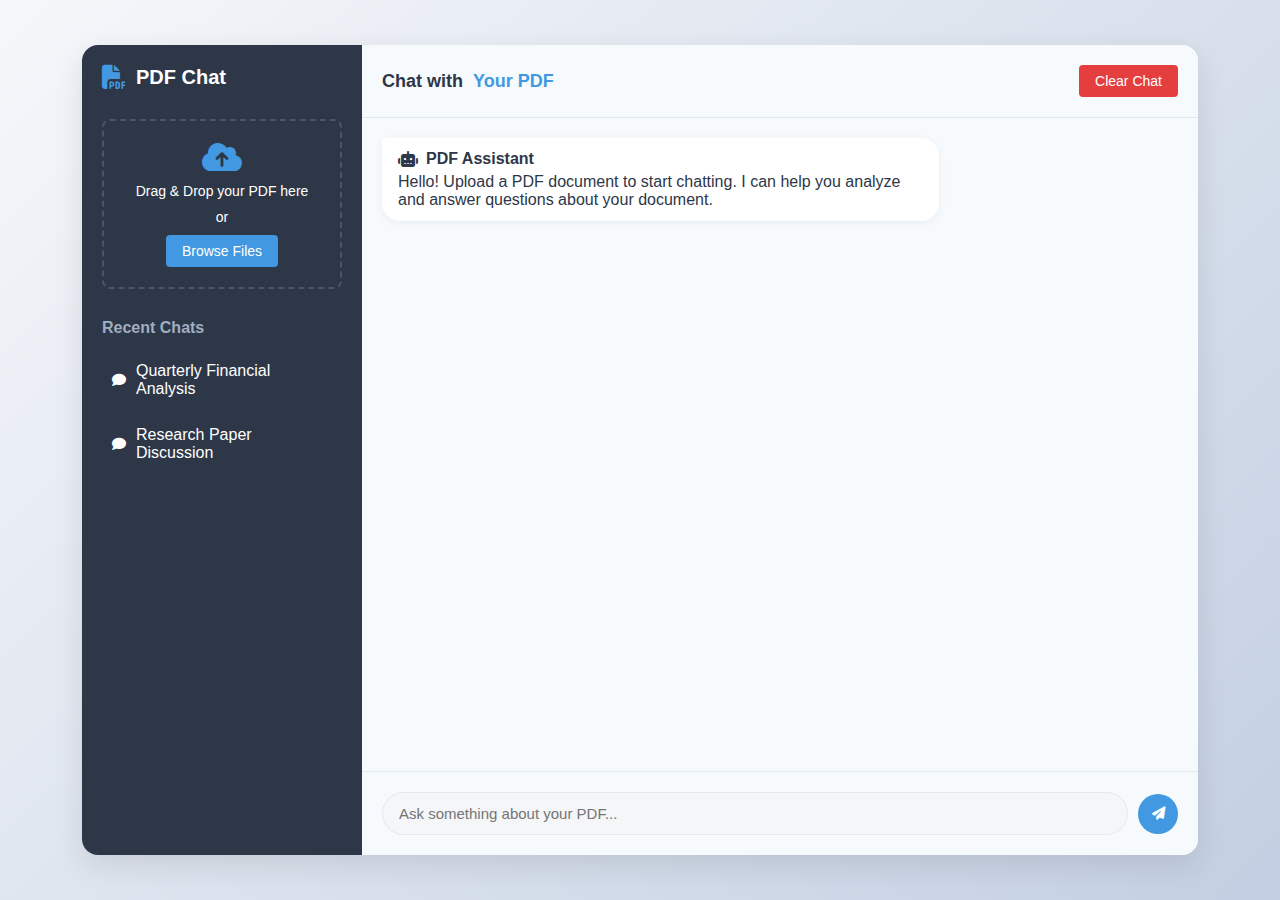
<file: pdfchat.html>
<!DOCTYPE html>
<html lang="en">
<head>
    <meta charset="UTF-8">
    <meta name="viewport" content="width=device-width, initial-scale=1.0">
    <title>PDF Chat - Interactive Document Assistant</title>
    <link rel="stylesheet" href="https://cdnjs.cloudflare.com/ajax/libs/font-awesome/6.4.0/css/all.min.css">
    <style>
        * {
            margin: 0;
            padding: 0;
            box-sizing: border-box;
            font-family: 'Segoe UI', Tahoma, Geneva, Verdana, sans-serif;
        }
        
        body {
            background: linear-gradient(135deg, #f5f7fa 0%, #c3cfe2 100%);
            min-height: 100vh;
            display: flex;
            justify-content: center;
            align-items: center;
            padding: 20px;
        }
        
        .container {
            display: flex;
            width: 90%;
            max-width: 1200px;
            height: 90vh;
            background: white;
            border-radius: 16px;
            box-shadow: 0 10px 30px rgba(0, 0, 0, 0.1);
            overflow: hidden;
        }
        
        .sidebar {
            width: 280px;
            background: #2d3748;
            color: white;
            padding: 20px;
            display: flex;
            flex-direction: column;
        }
        
        .logo {
            display: flex;
            align-items: center;
            margin-bottom: 30px;
        }
        
        .logo i {
            font-size: 24px;
            margin-right: 10px;
            color: #4299e1;
        }
        
        .logo h1 {
            font-size: 20px;
            font-weight: 600;
        }
        
        .upload-section {
            margin-bottom: 30px;
        }
        
        .upload-area {
            border: 2px dashed #4a5568;
            border-radius: 8px;
            padding: 20px;
            text-align: center;
            cursor: pointer;
            transition: all 0.3s ease;
        }
        
        .upload-area:hover {
            border-color: #4299e1;
        }
        
        .upload-area i {
            font-size: 32px;
            color: #4299e1;
            margin-bottom: 10px;
        }
        
        .upload-area p {
            font-size: 14px;
            margin-bottom: 10px;
        }
        
        .upload-btn {
            background: #4299e1;
            color: white;
            border: none;
            padding: 8px 16px;
            border-radius: 4px;
            cursor: pointer;
            font-size: 14px;
            transition: background 0.3s ease;
        }
        
        .upload-btn:hover {
            background: #3182ce;
        }
        
        .history-section h2 {
            font-size: 16px;
            margin-bottom: 15px;
            color: #a0aec0;
        }
        
        .history-list {
            list-style: none;
        }
        
        .history-item {
            padding: 10px;
            border-radius: 6px;
            margin-bottom: 8px;
            cursor: pointer;
            display: flex;
            align-items: center;
            transition: background 0.3s ease;
        }
        
        .history-item:hover {
            background: #4a5568;
        }
        
        .history-item i {
            margin-right: 10px;
            font-size: 14px;
        }
        
        .chat-container {
            flex: 1;
            display: flex;
            flex-direction: column;
            background: #f7fafc;
        }
        
        .chat-header {
            padding: 20px;
            border-bottom: 1px solid #e2e8f0;
            display: flex;
            align-items: center;
            justify-content: space-between;
        }
        
        .chat-header h2 {
            font-size: 18px;
            color: #2d3748;
        }
        
        .chat-header span {
            color: #4299e1;
            margin-left: 5px;
        }
        
        .clear-chat-btn {
            background: #e53e3e;
            color: white;
            border: none;
            padding: 8px 16px;
            border-radius: 4px;
            cursor: pointer;
            font-size: 14px;
            transition: background 0.3s ease;
        }
        
        .clear-chat-btn:hover {
            background: #c53030;
        }
        
        .chat-messages {
            flex: 1;
            padding: 20px;
            overflow-y: auto;
        }
        
        .message {
            max-width: 70%;
            margin-bottom: 20px;
            display: flex;
        }
        
        .user-message {
            margin-left: auto;
        }
        
        .message-content {
            padding: 12px 16px;
            border-radius: 18px;
            box-shadow: 0 2px 10px rgba(0, 0, 0, 0.05);
        }
        
        .bot .message-content {
            background: white;
            border-top-left-radius: 4px;
            color: #2d3748;
        }
        
        .user .message-content {
            background: #4299e1;
            color: white;
            border-top-right-radius: 4px;
        }
        
        .message-info {
            display: flex;
            align-items: center;
            margin-bottom: 5px;
        }
        
        .message-info i {
            margin-right: 8px;
        }
        
        .chat-input {
            padding: 20px;
            border-top: 1px solid #e2e8f0;
            display: flex;
            align-items: center;
        }
        
        .chat-input input {
            flex: 1;
            padding: 12px 16px;
            border: 1px solid #e2e8f0;
            border-radius: 24px;
            outline: none;
            font-size: 15px;
        }
        
        .chat-input button {
            background: #4299e1;
            color: white;
            border: none;
            width: 40px;
            height: 40px;
            border-radius: 50%;
            margin-left: 10px;
            cursor: pointer;
            transition: background 0.3s ease;
        }
        
        .chat-input button:hover {
            background: #3182ce;
        }
        
        .uploaded-pdf {
            background: #edf2f7;
            padding: 15px;
            border-radius: 8px;
            margin-top: 20px;
            display: flex;
            align-items: center;
        }
        
        .pdf-icon {
            color: #e53e3e;
            font-size: 24px;
            margin-right: 10px;
        }
        
        .pdf-info {
            flex: 1;
        }
        
        .pdf-info h3 {
            font-size: 14px;
            margin-bottom: 5px;
        }
        
        .pdf-info p {
            font-size: 12px;
            color: #718096;
        }
        
        .loading {
            display: inline-block;
            width: 20px;
            height: 20px;
            border: 3px solid rgba(255,255,255,.3);
            border-radius: 50%;
            border-top-color: #fff;
            animation: spin 1s ease-in-out infinite;
        }
        
        @keyframes spin {
            to { transform: rotate(360deg); }
        }
        
        @media (max-width: 768px) {
            .container {
                flex-direction: column;
                height: auto;
            }
            
            .sidebar {
                width: 100%;
                height: auto;
            }
            
            .chat-container {
                width: 100%;
                height: 70vh;
            }
        }
    </style>
</head>
<body>
    <div class="container">
        <div class="sidebar">
            <div class="logo">
                <i class="fas fa-file-pdf"></i>
                <h1>PDF Chat</h1>
            </div>
            
            <div class="upload-section">
                <form id="uploadForm" enctype="multipart/form-data">
                    <div class="upload-area" id="uploadArea">
                        <i class="fas fa-cloud-upload-alt"></i>
                        <p>Drag & Drop your PDF here</p>
                        <p>or</p>
                        <button type="button" class="upload-btn" id="browseBtn">Browse Files</button>
                        <input type="file" id="fileInput" name="file" accept=".pdf" style="display: none;">
                    </div>
                </form>
                
                <div class="uploaded-pdf" id="uploadedPdf" style="display: none;">
                    <i class="fas fa-file-pdf pdf-icon"></i>
                    <div class="pdf-info">
                        <h3 id="pdfFileName">No PDF uploaded</h3>
                        <p id="pdfUploadTime"></p>
                    </div>
                </div>
            </div>
            
            <div class="history-section">
                <h2>Recent Chats</h2>
                <ul class="history-list" id="historyList">
                    <li class="history-item">
                        <i class="fas fa-comment"></i>
                        Quarterly Financial Analysis
                    </li>
                    <li class="history-item">
                        <i class="fas fa-comment"></i>
                        Research Paper Discussion
                    </li>
                </ul>
            </div>
        </div>
        
        <div class="chat-container">
            <div class="chat-header">
                <h2>Chat with <span id="currentPdfName">Your PDF</span></h2>
                <button class="clear-chat-btn" id="clearChatBtn">Clear Chat</button>
            </div>
            
            <div class="chat-messages" id="chatMessages">
                <div class="message bot">
                    <div class="message-content">
                        <div class="message-info">
                            <i class="fas fa-robot"></i>
                            <strong>PDF Assistant</strong>
                        </div>
                        <p>Hello! Upload a PDF document to start chatting. I can help you analyze and answer questions about your document.</p>
                    </div>
                </div>
            </div>
            
            <div class="chat-input">
                <input type="text" id="messageInput" placeholder="Ask something about your PDF..." disabled>
                <button id="sendButton"><i class="fas fa-paper-plane"></i></button>
            </div>
        </div>
    </div>

    <script>
        // DOM elements
        const uploadForm = document.getElementById('uploadForm');
        const fileInput = document.getElementById('fileInput');
        const browseBtn = document.getElementById('browseBtn');
        const uploadArea = document.getElementById('uploadArea');
        const uploadedPdf = document.getElementById('uploadedPdf');
        const pdfFileName = document.getElementById('pdfFileName');
        const pdfUploadTime = document.getElementById('pdfUploadTime');
        const currentPdfName = document.getElementById('currentPdfName');
        const messageInput = document.getElementById('messageInput');
        const sendButton = document.getElementById('sendButton');
        const chatMessages = document.getElementById('chatMessages');
        const clearChatBtn = document.getElementById('clearChatBtn');
        
        // Event listeners
        browseBtn.addEventListener('click', () => fileInput.click());
        fileInput.addEventListener('change', handleFileUpload);
        sendButton.addEventListener('click', sendMessage);
        messageInput.addEventListener('keypress', (e) => {
            if (e.key === 'Enter') sendMessage();
        });
        clearChatBtn.addEventListener('click', clearChat);
        
        // Upload area drag and drop
        uploadArea.addEventListener('dragover', (e) => {
            e.preventDefault();
            uploadArea.style.borderColor = '#4299e1';
            uploadArea.style.backgroundColor = 'rgba(66, 153, 225, 0.1)';
        });
        
        uploadArea.addEventListener('dragleave', () => {
            uploadArea.style.borderColor = '#4a5568';
            uploadArea.style.backgroundColor = 'transparent';
        });
        
        uploadArea.addEventListener('drop', (e) => {
            e.preventDefault();
            uploadArea.style.borderColor = '#4a5568';
            uploadArea.style.backgroundColor = 'transparent';
            
            if (e.dataTransfer.files.length) {
                fileInput.files = e.dataTransfer.files;
                handleFileUpload();
            }
        });
        
        // Handle file upload
        function handleFileUpload() {
            if (!fileInput.files.length) return;
            
            const file = fileInput.files[0];
            if (file.type !== 'application/pdf') {
                alert('Please upload a PDF file');
                return;
            }
            
            const formData = new FormData();
            formData.append('file', file);
            
            // Show loading state
            const uploadText = uploadArea.querySelector('p');
            const originalText = uploadText.innerHTML;
            uploadText.innerHTML = '<div class="loading"></div> Uploading...';
            
            fetch('/upload', {
                method: 'POST',
                body: formData
            })
            .then(response => response.json())
            .then(data => {
                if (data.success) {
                    // Update UI with uploaded file info
                    pdfFileName.textContent = file.name;
                    pdfUploadTime.textContent = `Uploaded just now`;
                    uploadedPdf.style.display = 'flex';
                    currentPdfName.textContent = file.name;
                    
                    // Enable chat input
                    messageInput.disabled = false;
                    messageInput.placeholder = "Ask something about your PDF...";
                    
                    // Add success message
                    addMessage('PDF uploaded successfully! You can now ask questions about this document.', 'bot');
                } else {
                    throw new Error(data.error || 'Upload failed');
                }
            })
            .catch(error => {
                alert('Error uploading file: ' + error.message);
            })
            .finally(() => {
                uploadText.innerHTML = originalText;
            });
        }
        
        // Send chat message
        function sendMessage() {
            const message = messageInput.value.trim();
            if (!message) return;
            
            // Add user message to chat
            addMessage(message, 'user');
            messageInput.value = '';
            
            // Show loading indicator in chat
            const loadingMsg = addMessage('Thinking...', 'bot', true);
            
            // Send question to backend
            fetch('/chat', {
                method: 'POST',
                headers: {
                    'Content-Type': 'application/json',
                },
                body: JSON.stringify({ question: message })
            })
            .then(response => response.json())
            .then(data => {
                // Remove loading indicator
                chatMessages.removeChild(loadingMsg);
                
                if (data.success) {
                    // Add bot response
                    addMessage(data.response, 'bot');
                } else {
                    addMessage('Error: ' + (data.error || 'Failed to get response'), 'bot');
                }
            })
            .catch(error => {
                chatMessages.removeChild(loadingMsg);
                addMessage('Error: Could not connect to the server', 'bot');
            });
        }
        
        // Add message to chat
        function addMessage(text, sender, isLoading = false) {
            const messageDiv = document.createElement('div');
            messageDiv.classList.add('message', sender);
            
            const messageContent = document.createElement('div');
            messageContent.classList.add('message-content');
            
            const messageInfo = document.createElement('div');
            messageInfo.classList.add('message-info');
            
            const icon = document.createElement('i');
            icon.classList.add('fas', sender === 'user' ? 'fa-user' : 'fa-robot');
            
            const strong = document.createElement('strong');
            strong.textContent = sender === 'user' ? 'You' : 'PDF Assistant';
            
            messageInfo.appendChild(icon);
            messageInfo.appendChild(strong);
            
            const paragraph = document.createElement('p');
            
            if (isLoading) {
                const loadingSpan = document.createElement('span');
                loadingSpan.classList.add('loading');
                paragraph.appendChild(loadingSpan);
                paragraph.appendChild(document.createTextNode(' ' + text));
            } else {
                paragraph.textContent = text;
            }
            
            messageContent.appendChild(messageInfo);
            messageContent.appendChild(paragraph);
            
            messageDiv.appendChild(messageContent);
            
            chatMessages.appendChild(messageDiv);
            chatMessages.scrollTop = chatMessages.scrollHeight;
            
            return messageDiv;
        }
        
        // Clear chat
        function clearChat() {
            if (confirm('Are you sure you want to clear the chat history?')) {
                // Clear frontend chat
                while (chatMessages.firstChild) {
                    chatMessages.removeChild(chatMessages.firstChild);
                }
                
                // Add welcome message back
                addMessage('Chat cleared. You can continue asking questions about your PDF.', 'bot');
                
                // Call backend to clear chat history
                fetch('/clear', {
                    method: 'POST'
                })
                .catch(error => {
                    console.error('Error clearing chat history:', error);
                });
            }
        }
    </script>
</body>
</html>
</file>
